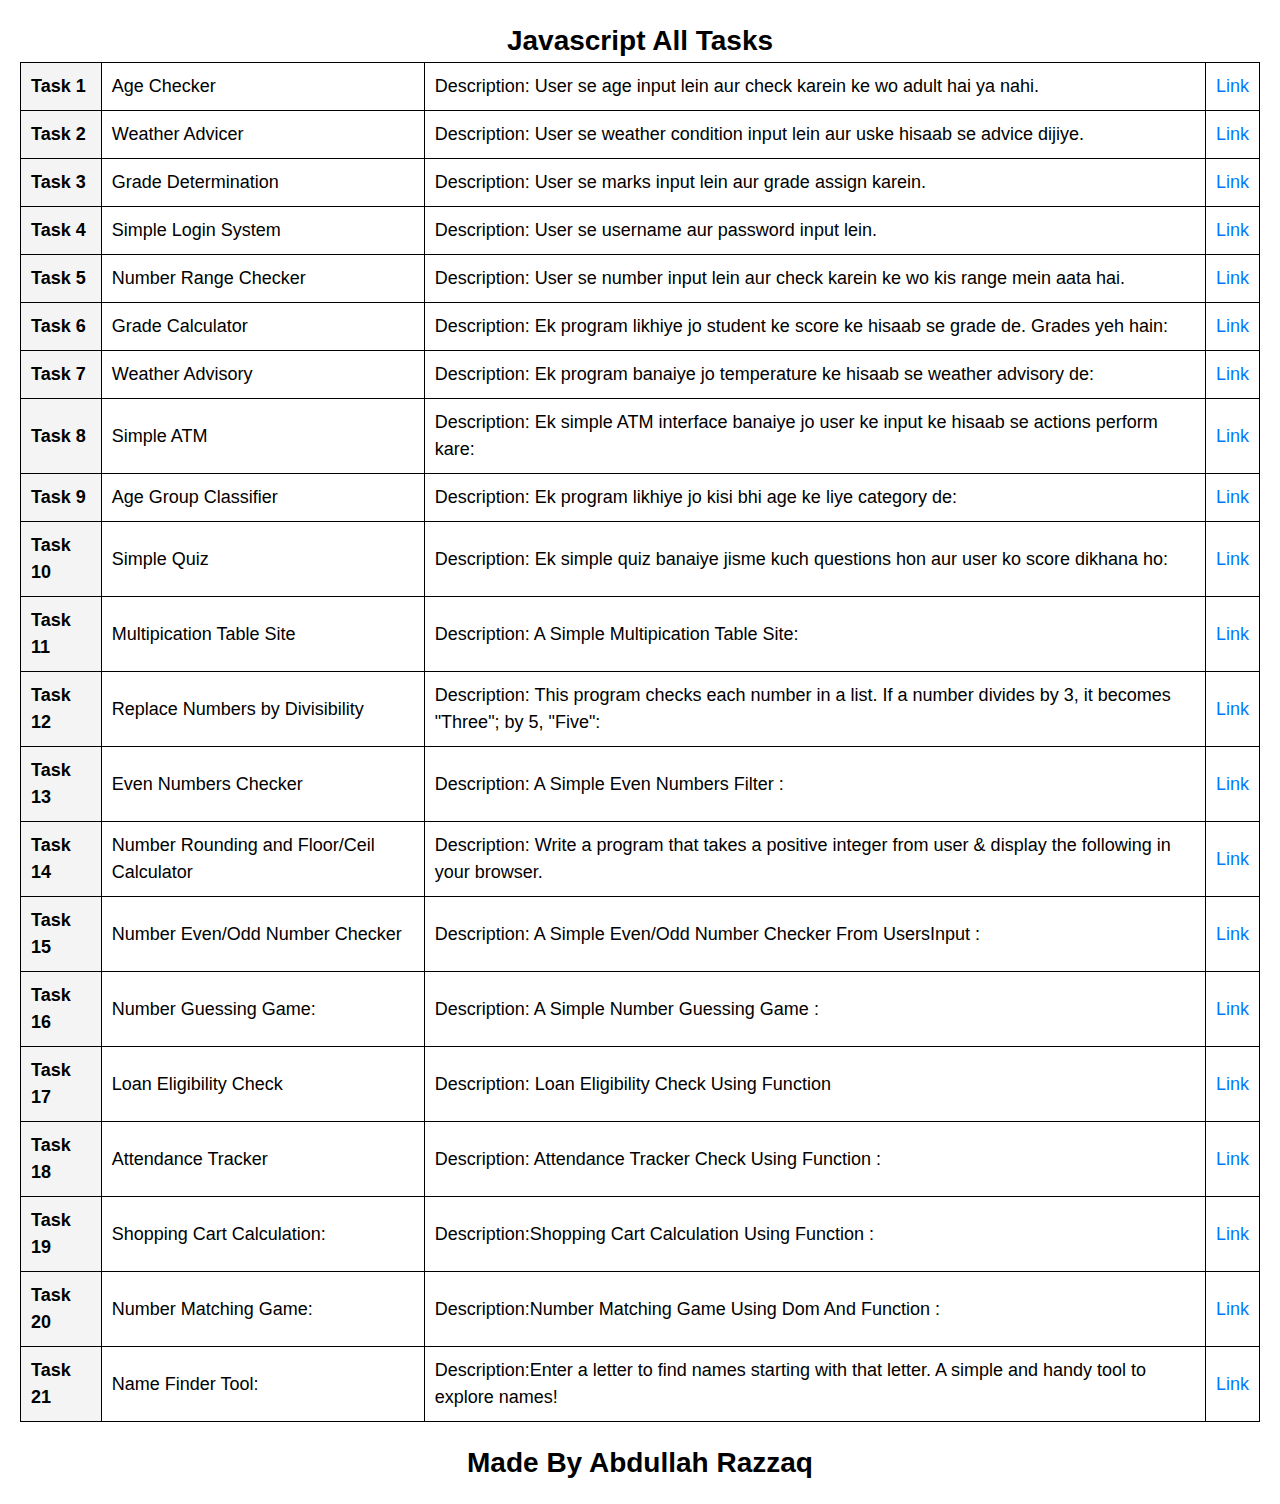
<file: index.html>
<!DOCTYPE html>
<html lang="en">

<head>
    <meta charset="UTF-8">
    <meta name="viewport" content="width=device-width, initial-scale=1.0">
    <title>Javascript All Tasks</title>
    <link rel="shortcut icon" href="imgs/icon.png" type="image/x-icon">
    <link rel="stylesheet" href="https://cdnjs.cloudflare.com/ajax/libs/font-awesome/6.6.0/css/all.min.css" integrity="sha512-Kc323vGBEqzTmouAECnVceyQqyqdsSiqLQISBL29aUW4U/M7pSPA/gEUZQqv1cwx4OnYxTxve5UMg5GT6L4JJg==" crossorigin="anonymous" referrerpolicy="no-referrer" />
    <style>
        * {
            font-size: large;
            font-family: 'Gill Sans', 'Gill Sans MT', Calibri, 'Trebuchet MS', sans-serif;
            line-height: 1.5;
            margin: 0;
            padding: 0;
            box-sizing: border-box;
        }
    
        body {
            padding: 20px;
        }
    
        h1 {
            font-size: 28px;
            text-align: center;
        }
    
        table {
            width: 100%;
            border-collapse: collapse;
            margin-bottom: 20px;
            overflow-x: auto;
            display: block;
        }
    
        th, td {
            border: 1px solid black;
            padding: 10px;
            text-align: left;
        }
    
        th {
            background-color: #f4f4f4;
        }
    
        a {
            text-decoration: none;
            color: #007BFF;
        }
    
        a:hover {
            text-decoration: underline;
        }
    
        @media (max-width: 768px) {
            th, td {
                font-size: 16px;
                padding: 8px;
            }
    
            h1 {
                font-size: 24px;
            }
    
            table {
                display: block;
                overflow-x: scroll;
            }
        }
    
        @media (max-width: 480px) {
            th, td {
                font-size: 11px;
                padding: 5px;
            }
    
            h1 {
                font-size: 17px;
            }
        }
    </style>
    
</head>

<body>
    <h1>Javascript All Tasks</h1>
    <table>
        <tr>
            <th>Task 1</th>
            <td>Age Checker</td>
            <td>Description: User se age input lein aur check karein ke wo adult hai ya nahi.</td>
            <td><a href="Task 1/Task 1.html">Link <i class="fa-solid fa-link"></i></a></td>
        </tr>
        <tr>
            <th>Task 2</th>
            <td> Weather Advicer</td>
            <td>Description: User se weather condition input lein aur uske hisaab se advice dijiye. </td>
            <td><a href="Task 2/Task 2.html">Link <i class="fa-solid fa-link"></i></a></td>
        </tr>
        <tr>
            <th>Task 3</th>
            <td>Grade Determination</td>
            <td>Description: User se marks input lein aur grade assign karein.</td>
            <td><a href="Task 3/Task 3.html">Link <i class="fa-solid fa-link"></i></a></td>
        </tr>
        <tr>
            <th>Task 4</th>
            <td>Simple Login System</td>
            <td>Description: User se username aur password input lein. </td>
            <td><a href="Task 4/Task 4.html">Link <i class="fa-solid fa-link"></i></a></td>
        </tr>
        <tr>
            <th>Task 5</th>
            <td>Number Range Checker</td>
            <td>Description: User se number input lein aur check karein ke wo kis range mein aata hai.</td>
            <td><a href="Task 5/Task 5.html">Link <i class="fa-solid fa-link"></i></a></td>
        </tr>
        <tr>
            <th>Task 6</th>
            <td>Grade Calculator</td>
            <td>Description: Ek program likhiye jo student ke score ke hisaab se grade de. Grades yeh hain:</td>
            <td><a href="Task 6/Task 6.html">Link <i class="fa-solid fa-link"></i></a></td>
        </tr>
        <tr>
            <th>Task 7</th>
            <td>Weather Advisory </td>
            <td>Description: Ek program banaiye jo temperature ke hisaab se weather advisory de: </td>
            <td><a href="Task 7/Task 7.html">Link <i class="fa-solid fa-link"></i></a></td>
        </tr>
        <tr>
            <th>Task 8</th>
            <td>Simple ATM </td>
            <td>Description: Ek simple ATM interface banaiye jo user ke input ke hisaab se actions perform kare:</td>
            <td><a href="Task 8/Task 8.html">Link <i class="fa-solid fa-link"></i></a></td>
        </tr>
        <tr>
            <th>Task 9</th>
            <td>Age Group Classifier </td>
            <td>Description: Ek program likhiye jo kisi bhi age ke liye category de:</td>
            <td><a href="Task 9/Task 9.html">Link <i class="fa-solid fa-link"></i></a></td>
        </tr>
        <tr>
            <th>Task 10</th>
            <td>Simple Quiz </td>
            <td>Description: Ek simple quiz banaiye jisme kuch questions hon aur user ko score dikhana ho: </td>
            <td><a href="Task 10/Task 10.html">Link <i class="fa-solid fa-link"></i></a></td>
        </tr>
        <tr>
            <th>Task 11</th>
            <td>Multipication Table Site </td>
            <td>Description: A Simple Multipication Table Site:</td>
            <td><a href="Task 11/Task 11.html">Link <i class="fa-solid fa-link"></i></a></td>
        </tr>
        <tr>
            <th>Task 12</th>
            <td>Replace Numbers by Divisibility </td>
            <td>Description: This program checks each number in a list. If a number divides by 3, it becomes "Three"; by 5, "Five":</td>
            <td><a href="Task 12/Task 12.html">Link <i class="fa-solid fa-link"></i></a></td>
        </tr>
        <tr>
            <th>Task 13</th>
            <td>Even Numbers Checker</td>
            <td>Description:  A Simple Even Numbers Filter :</td>
            <td><a href="Task 13/Task 13.html">Link <i class="fa-solid fa-link"></i></a></td>
        </tr>
        <tr>
            <th>Task 14</th>
            <td>Number Rounding and Floor/Ceil Calculator </td>
            <td>Description: Write a program that takes a positive integer from user & display the following in your browser.</td>
            <td><a href="Task 14/Task 14.html">Link <i class="fa-solid fa-link"></i></a></td>
        </tr>
        <tr>
            <th>Task 15</th>
            <td>Number Even/Odd Number Checker</td>
            <td>Description: A Simple Even/Odd Number Checker From UsersInput :</td>
            <td><a href="Task 15/Task 15.html">Link <i class="fa-solid fa-link"></i></a></td>
        </tr>
        <tr>
            <th>Task 16</th>
            <td>Number Guessing Game:</td>
            <td>Description: A Simple Number Guessing Game :</td>
            <td><a href="Task 16/Task 16.html">Link <i class="fa-solid fa-link"></i></a></td>
        </tr>
        <tr>
            <th>Task 17</th>
            <td>Loan Eligibility Check </td>
            <td>Description: Loan Eligibility Check Using Function</td>
            <td><a href="Task 17/Task 17.html">Link <i class="fa-solid fa-link"></i></a></td>
        </tr>
        <tr>
            <th>Task 18</th>
            <td>Attendance Tracker</td>
            <td>Description: Attendance Tracker Check Using Function :</td>
            <td><a href="Task 18/Task 18.html">Link <i class="fa-solid fa-link"></i></a></td>
        </tr>
        <tr>
            <th>Task 19</th>
            <td>Shopping Cart Calculation:</td>
            <td>Description:Shopping Cart Calculation Using Function :</td>
            <td><a href="Task 19/Task 19.html">Link <i class="fa-solid fa-link"></i></a></td>
        </tr>
        <tr>
            <th>Task 20</th>
            <td>Number Matching Game:</td>
            <td>Description:Number Matching Game Using Dom And Function :</td>
            <td><a href="Task 20/Task 20.html">Link <i class="fa-solid fa-link"></i></a></td>
        </tr>
        <tr>
            <th>Task 21</th>
            <td>Name Finder Tool:</td>
            <td>Description:Enter a letter to find names starting with that letter. A simple and handy tool to explore names!</td>
            <td><a href="Task 21/Task 21.html">Link <i class="fa-solid fa-link"></i></a></td>
        </tr>
    </table>

    <h1>Made By Abdullah Razzaq</h1>
</body>
</html>
</file>
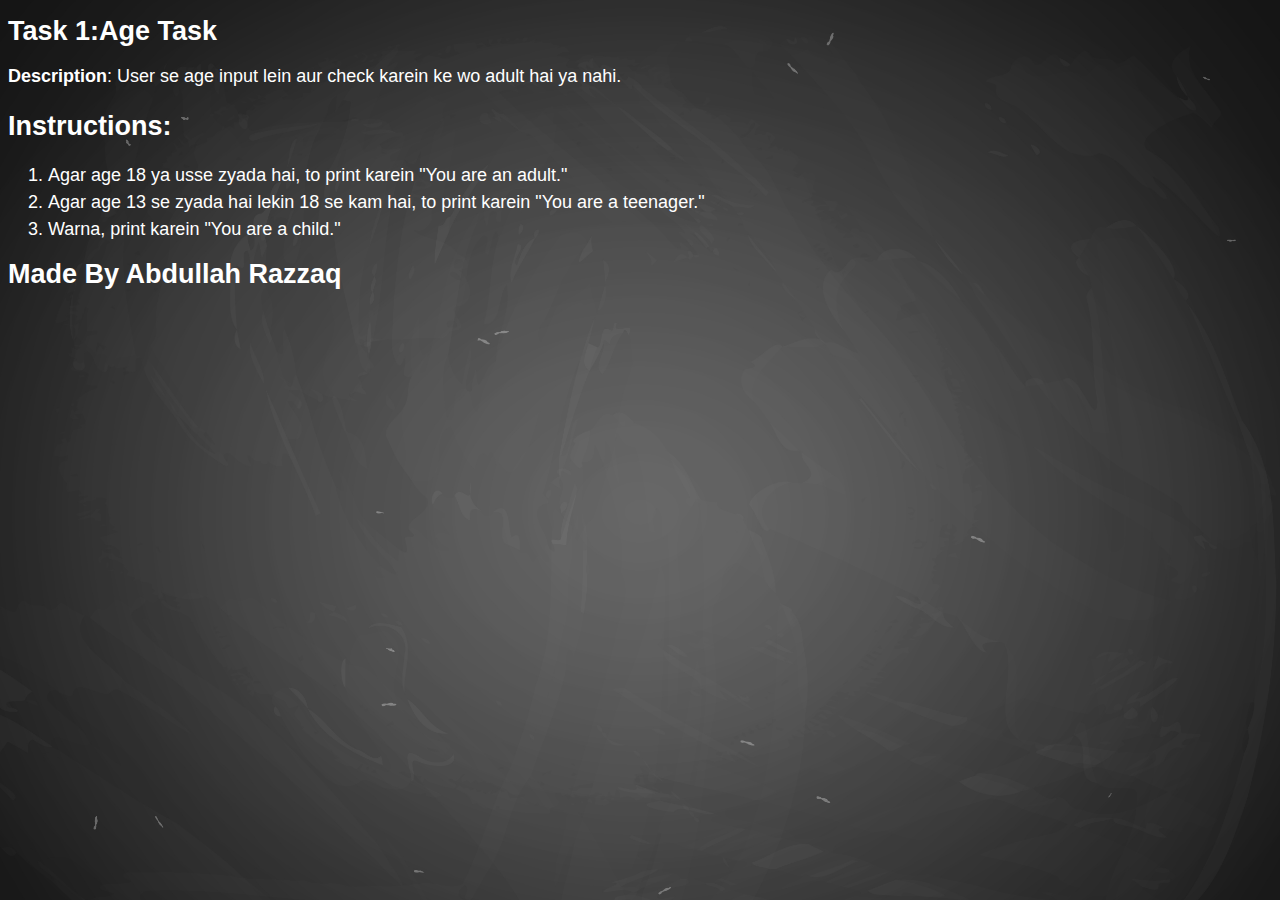
<file: Task 1/Task 1.html>
<!DOCTYPE html>
<html lang="en">

<head>
    <meta charset="UTF-8">
    <meta name="viewport" content="width=device-width, initial-scale=1.0">
    <title>Task 1</title>
    <link rel="shortcut icon" href="imgs/icon.png" type="image/x-icon">
    <style>
        * {
            font-size: large;
            font-family: 'Gill Sans', 'Gill Sans MT', Calibri, 'Trebuchet MS', sans-serif;
            line-height: 3vh;
        }

        h1,
        h2 {
            font-size: 3vh;
        }

        body {
            background-image: url(imgs/bg.jpg);
            background-size: cover;
            color: white;
        }
    </style>
</head>

<body>
    <h1>Task 1:Age Task</h1>
    <p><b>Description</b>: User se age input lein aur check karein ke wo adult hai ya nahi. </p>
    <h2>Instructions:</h2>
    <ol>
        <li>Agar age 18 ya usse zyada hai, to print karein "You are an adult." </li>
        <li>Agar age 13 se zyada hai lekin 18 se kam hai, to print karein "You are a teenager." </li>
        <li>Warna, print karein "You are a child." </li>
    </ol>
    <h1>Made By Abdullah Razzaq</h1>

    <script src="app.js"></script>
</body>

</html>
</file>
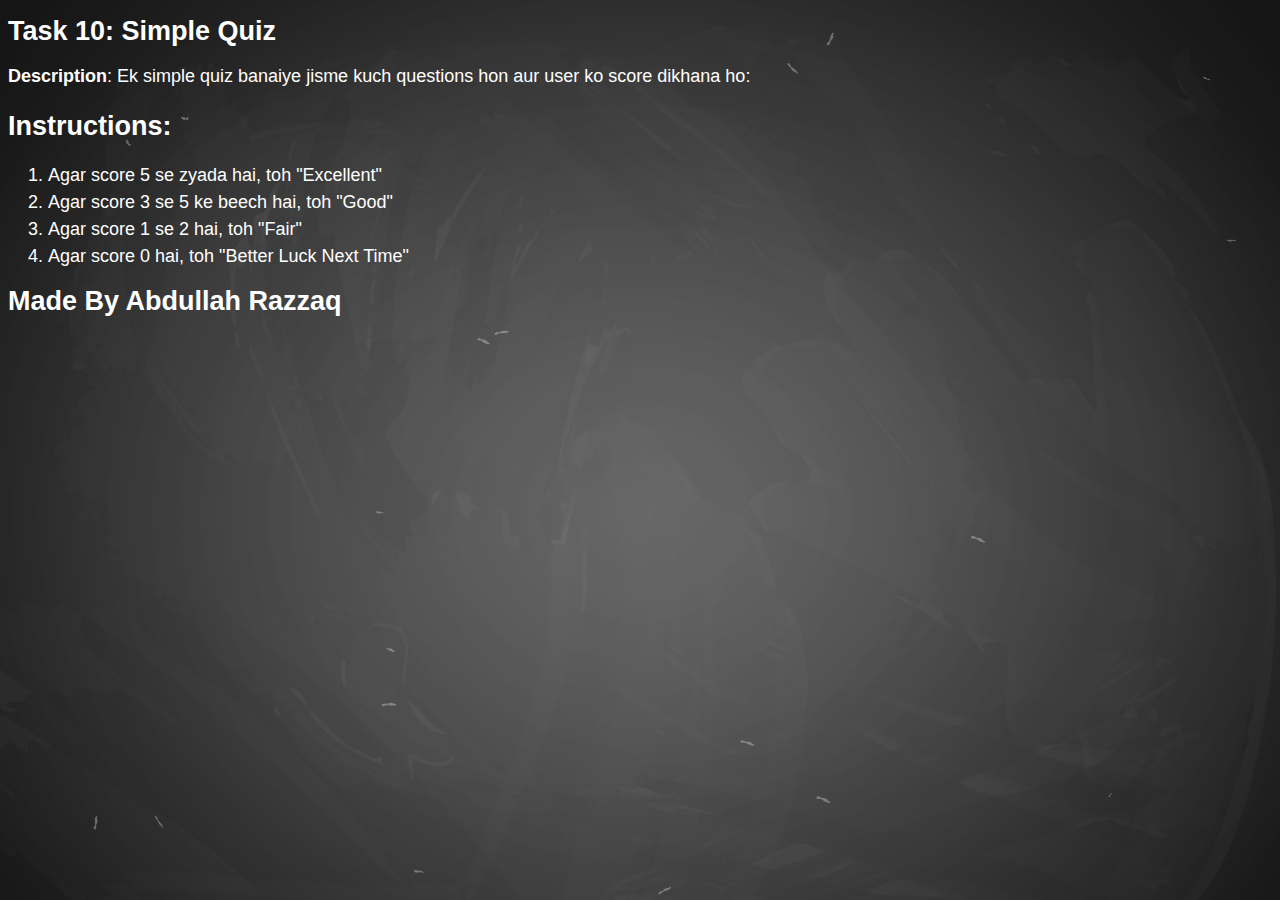
<file: Task 10/Task 10.html>
<!DOCTYPE html>
<html lang="en">
<head>
    <meta charset="UTF-8">
    <meta name="viewport" content="width=device-width, initial-scale=1.0">
    <title>Task 10</title>
    <link rel="shortcut icon" href="imgs/icon.png" type="image/x-icon">
    <style>
        *{
            font-size: large;
            font-family: 'Gill Sans', 'Gill Sans MT', Calibri, 'Trebuchet MS', sans-serif;
            line-height: 3vh;
        }
        h1,h2 {
            font-size: 3vh;
        }
        body {
            background-image: url(imgs/bg.jpg);
            background-size: cover;
            color: white;
        }
    </style>
</head>
<body>
    <h1>Task 10: Simple Quiz</h1>
    <p><b>Description</b>: Ek simple quiz banaiye jisme kuch questions hon aur user ko score dikhana ho: </p>
    <h2>Instructions:</h2>
    <ol>
        <li>Agar score 5 se zyada hai, toh "Excellent"</li>
        <li>Agar score 3 se 5 ke beech hai, toh "Good" </li>
        <li>Agar score 1 se 2 hai, toh "Fair" </li>
        <li>Agar score 0 hai, toh "Better Luck Next Time"</li>
    </ol>
    <h1>Made By Abdullah Razzaq</h1>

    

    <script src="app.js"></script>
</body>
</html>
</file>
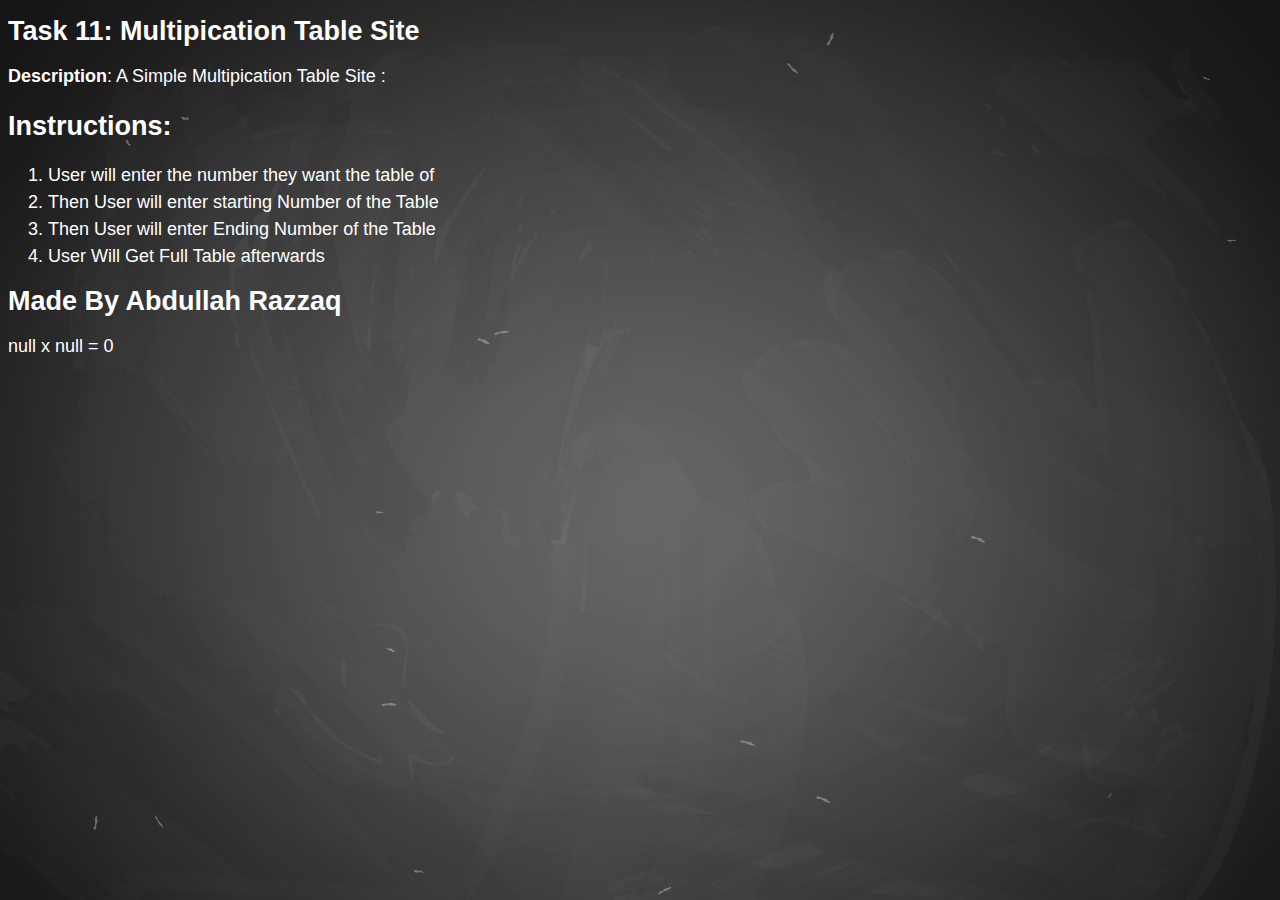
<file: Task 11/Task 11.html>
<!DOCTYPE html>
<html lang="en">
<head>
    <meta charset="UTF-8">
    <meta name="viewport" content="width=device-width, initial-scale=1.0">
    <title>Task 11</title>
    <link rel="shortcut icon" href="imgs/icon.png" type="image/x-icon">
    <style>
        *{
            font-size: large;
            font-family: 'Gill Sans', 'Gill Sans MT', Calibri, 'Trebuchet MS', sans-serif;
            line-height: 3vh;
        }
        h1,h2 {
            font-size: 3vh;
        }
        body {
            background-image: url(imgs/bg.jpg);
            background-size: cover;
            color: white;
        }
    </style>
</head>
<body>

    <h1>Task 11: Multipication Table Site</h1>
    <p><b>Description</b>: A Simple Multipication Table Site :</p>
    <h2>Instructions:</h2>
    <ol>
        <li>User will enter the number they want the table of</li>
        <li>Then User will enter starting Number of the Table</li>
        <li>Then User will enter Ending Number of the Table</li>
        <li>User Will Get Full Table afterwards</li>
    </ol>
    <h1>Made By Abdullah Razzaq</h1>
    

    <script src="app.js"></script>
</body>
</html>
</file>
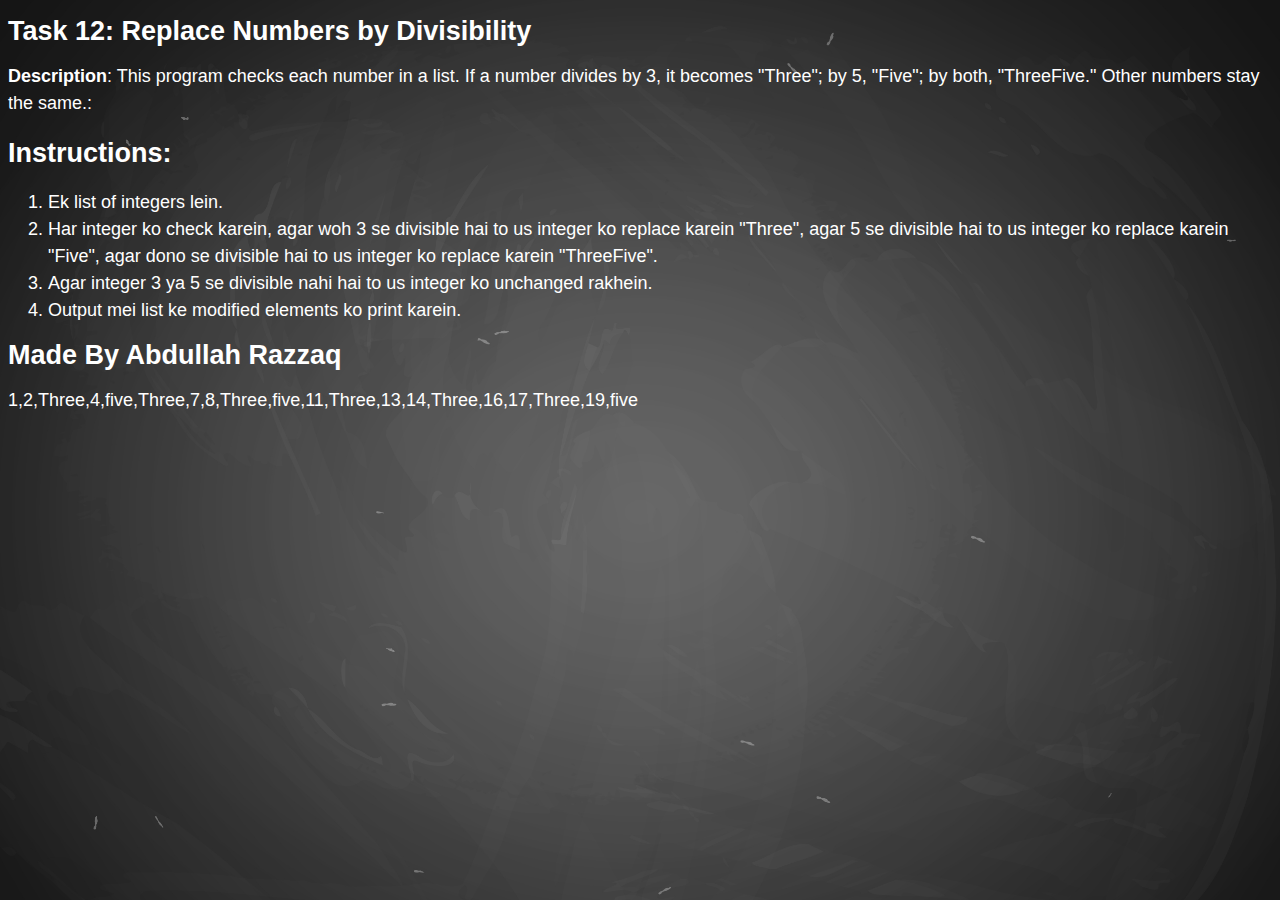
<file: Task 12/Task 12.html>
<!DOCTYPE html>
<html lang="en">
<head>
    <meta charset="UTF-8">
    <meta name="viewport" content="width=device-width, initial-scale=1.0">
    <title>Task 12</title>
    <link rel="shortcut icon" href="imgs/icon.png" type="image/x-icon">
    <style>
        *{
            font-size: large;
            font-family: 'Gill Sans', 'Gill Sans MT', Calibri, 'Trebuchet MS', sans-serif;
            line-height: 3vh;
        }
        h1,h2 {
            font-size: 3vh;
        }
        body {
            background-image: url(imgs/bg.jpg);
            background-size: cover;
            color: white;
        }
    </style>
</head>
<body>

    <h1>Task 12: Replace Numbers by Divisibility</h1>
    <p><b>Description</b>: This program checks each number in a list. If a number divides by 3, it becomes "Three"; by 5, "Five"; by both, "ThreeFive." Other numbers stay the same.:</p>
    <h2>Instructions:</h2>
    <ol>
        <li>Ek list of integers lein.</li>
        <li>Har integer ko check karein, agar woh 3 se divisible hai to us integer ko replace karein "Three", agar 5 se divisible hai to us integer ko replace karein "Five", agar dono se divisible hai to us integer ko replace karein "ThreeFive".</li>
        <li>Agar integer 3 ya 5 se divisible nahi hai to us integer ko unchanged rakhein.</li>
        <li>Output mei list ke modified elements ko print karein.</li>
    </ol>
    <h1>Made By Abdullah Razzaq</h1>
    

    <script src="app.js"></script>
</body>
</html>
</file>
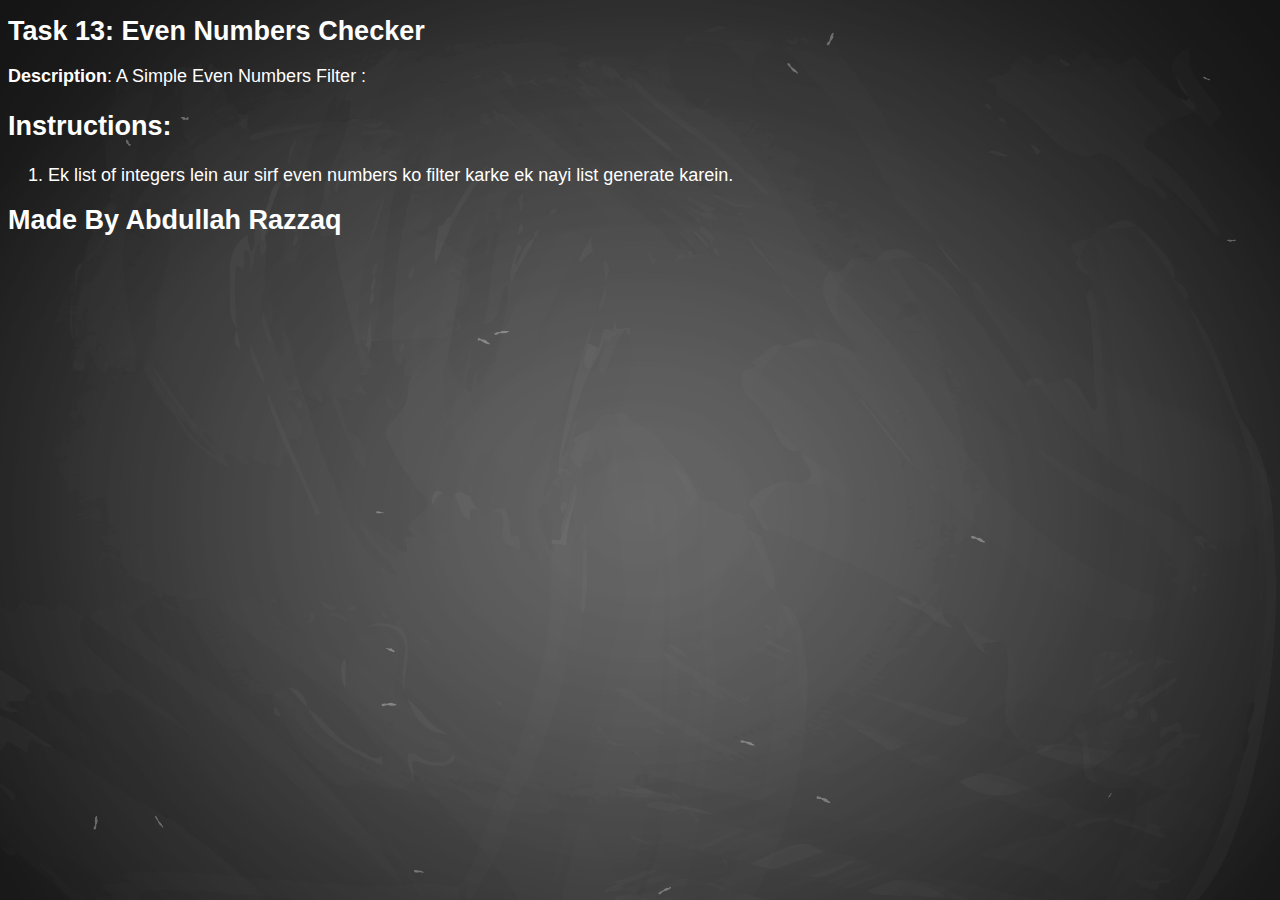
<file: Task 13/Task 13.html>
<!DOCTYPE html>
<html lang="en">
<head>
    <meta charset="UTF-8">
    <meta name="viewport" content="width=device-width, initial-scale=1.0">
    <title>Task 13</title>
    <link rel="shortcut icon" href="imgs/icon.png" type="image/x-icon">
    <style>
        *{
            font-size: large;
            font-family: 'Gill Sans', 'Gill Sans MT', Calibri, 'Trebuchet MS', sans-serif;
            line-height: 3vh;
        }
        h1,h2 {
            font-size: 3vh;
        }
        body {
            background-image: url(imgs/bg.jpg);
            background-size: cover;
            color: white;
        }
    </style>
</head>
<body>

    <h1>Task 13: Even Numbers Checker </h1>
    <p><b>Description</b>: A Simple Even Numbers Filter  :</p>
    <h2>Instructions:</h2>
    <ol>
        <li>Ek list of integers lein aur sirf even numbers ko filter karke ek nayi list generate karein.</li>
    </ol>
    <h1>Made By Abdullah Razzaq</h1>
    

    <script src="app.js"></script>
</body>
</html>
</file>
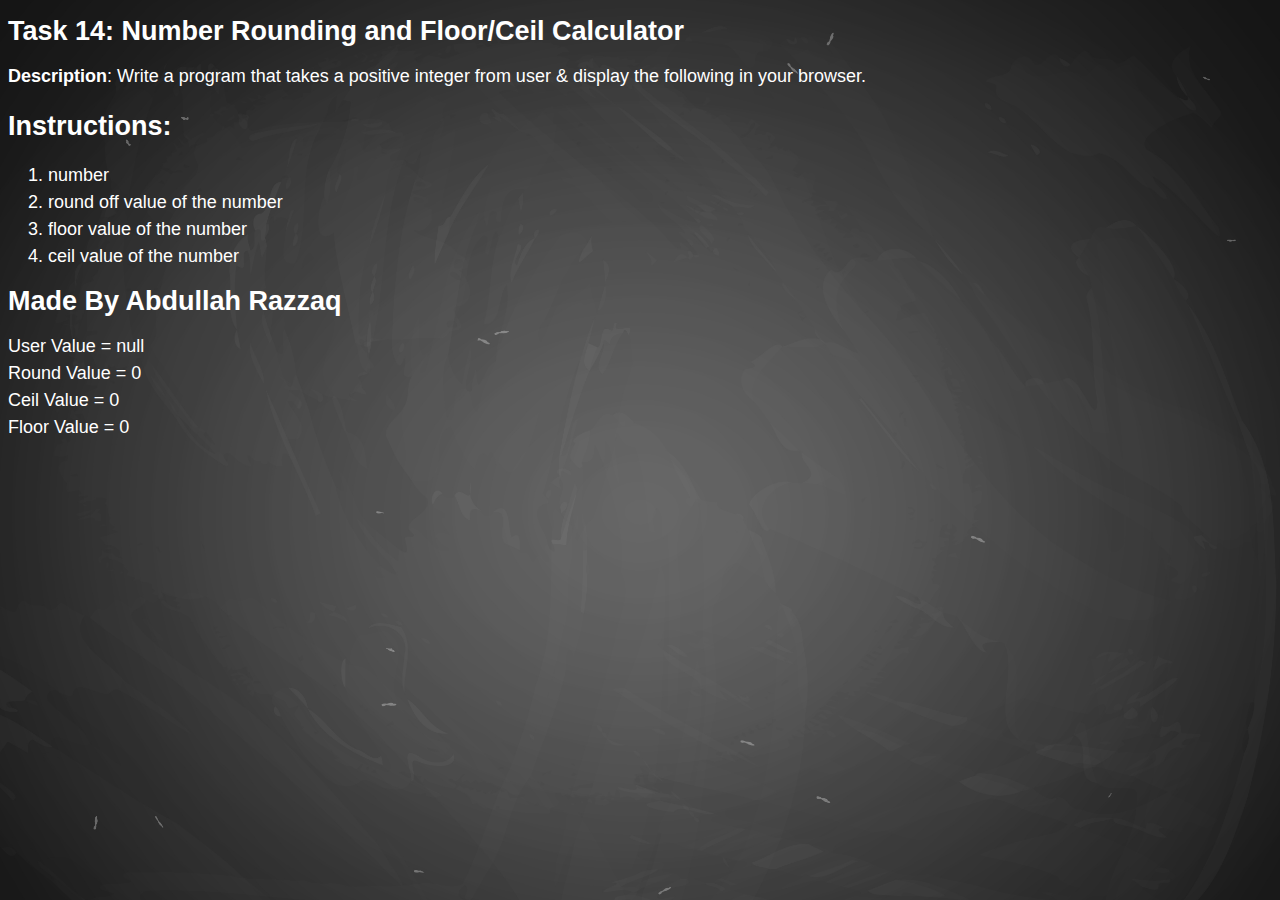
<file: Task 14/Task 14.html>
<!DOCTYPE html>
<html lang="en">
<head>
    <meta charset="UTF-8">
    <meta name="viewport" content="width=device-width, initial-scale=1.0">
    <title>Task 14</title>
    <link rel="shortcut icon" href="imgs/icon.png" type="image/x-icon">
    <style>
        *{
            font-size: large;
            font-family: 'Gill Sans', 'Gill Sans MT', Calibri, 'Trebuchet MS', sans-serif;
            line-height: 3vh;
        }
        h1,h2 {
            font-size: 3vh;
        }
        body {
            background-image: url(imgs/bg.jpg);
            background-size: cover;
            color: white;
        }
    </style>
</head>
<body>

    <h1>Task 14: Number Rounding and Floor/Ceil Calculator</h1>
    <p><b>Description</b>: Write a program that takes a positive integer from user & display the following in your browser.</p>
    <h2>Instructions:</h2>
    <ol>
        <li>number</li>
        <li>round off value of the number</li>
        <li>floor value of the number</li>
        <li>ceil value of the number</li>
    </ol>
    <h1>Made By Abdullah Razzaq</h1>
    

    <script src="app.js"></script>
</body>
</html>
</file>
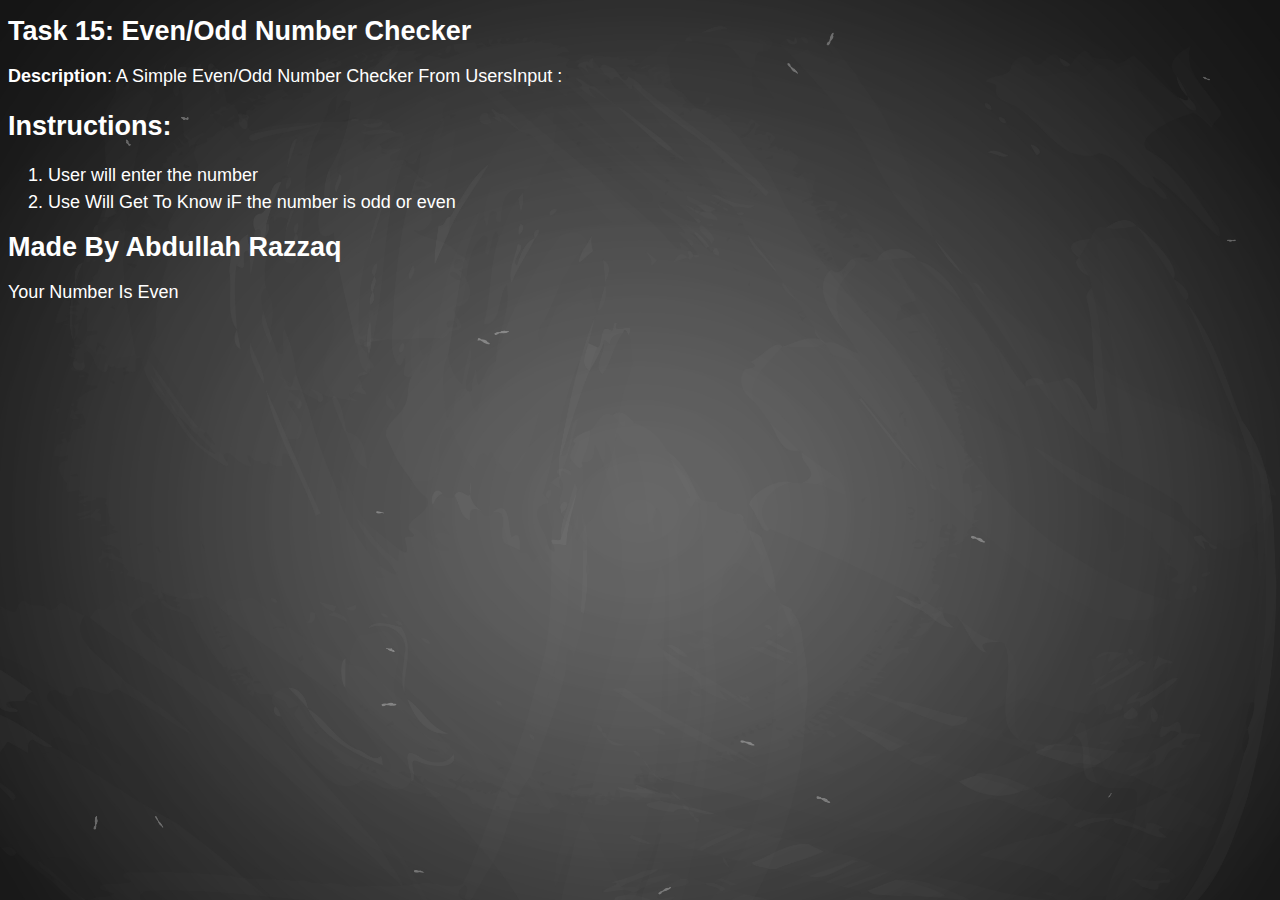
<file: Task 15/Task 15.html>
<!DOCTYPE html>
<html lang="en">
<head>
    <meta charset="UTF-8">
    <meta name="viewport" content="width=device-width, initial-scale=1.0">
    <title>Task 15</title>
    <link rel="shortcut icon" href="imgs/icon.png" type="image/x-icon">
    <style>
        *{
            font-size: large;
            font-family: 'Gill Sans', 'Gill Sans MT', Calibri, 'Trebuchet MS', sans-serif;
            line-height: 3vh;
        }
        h1,h2 {
            font-size: 3vh;
        }
        body {
            background-image: url(imgs/bg.jpg);
            background-size: cover;
            color: white;
        }
    </style>
</head>
<body>

    <h1>Task 15: Even/Odd Number Checker</h1>
    <p><b>Description</b>: A Simple Even/Odd Number Checker From UsersInput :</p>
    <h2>Instructions:</h2>
    <ol>
        <li>User will enter the number </li>
        <li>Use Will Get To Know iF the number is odd or even  </li>
    </ol>
    <h1>Made By Abdullah Razzaq</h1>
    

    <script src="app.js"></script>
</body>
</html>
</file>
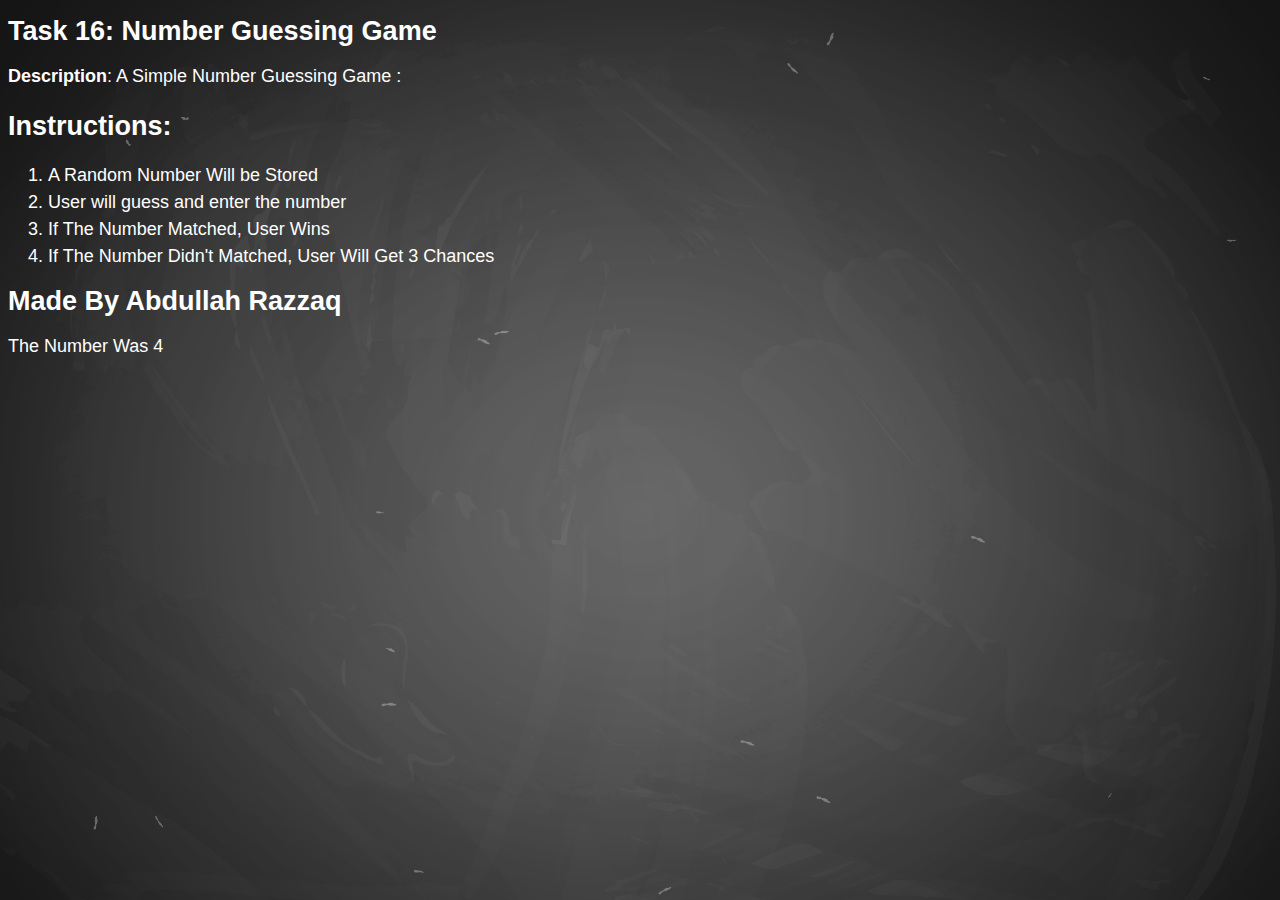
<file: Task 16/Task 16.html>
<!DOCTYPE html>
<html lang="en">
<head>
    <meta charset="UTF-8">
    <meta name="viewport" content="width=device-width, initial-scale=1.0">
    <title>Task 16</title>
    <link rel="shortcut icon" href="imgs/icon.png" type="image/x-icon">
    <style>
        *{
            font-size: large;
            font-family: 'Gill Sans', 'Gill Sans MT', Calibri, 'Trebuchet MS', sans-serif;
            line-height: 3vh;
        }
        h1,h2 {
            font-size: 3vh;
        }
        body {
            background-image: url(imgs/bg.jpg);
            background-size: cover;
            color: white;
        }
    </style>
</head>
<body>

    <h1>Task 16: Number Guessing Game</h1>
    <p><b>Description</b>: A Simple Number Guessing Game :</p>
    <h2>Instructions:</h2>
    <ol>
        <li>A Random Number Will be Stored</li>
        <li>User will guess and enter the number </li>
        <li>If The Number Matched, User Wins</li>
        <li>If The Number Didn't Matched, User Will Get 3 Chances</li>
    </ol>
    <h1>Made By Abdullah Razzaq</h1>
    

    <script src="app.js"></script>
</body>
</html>
</file>
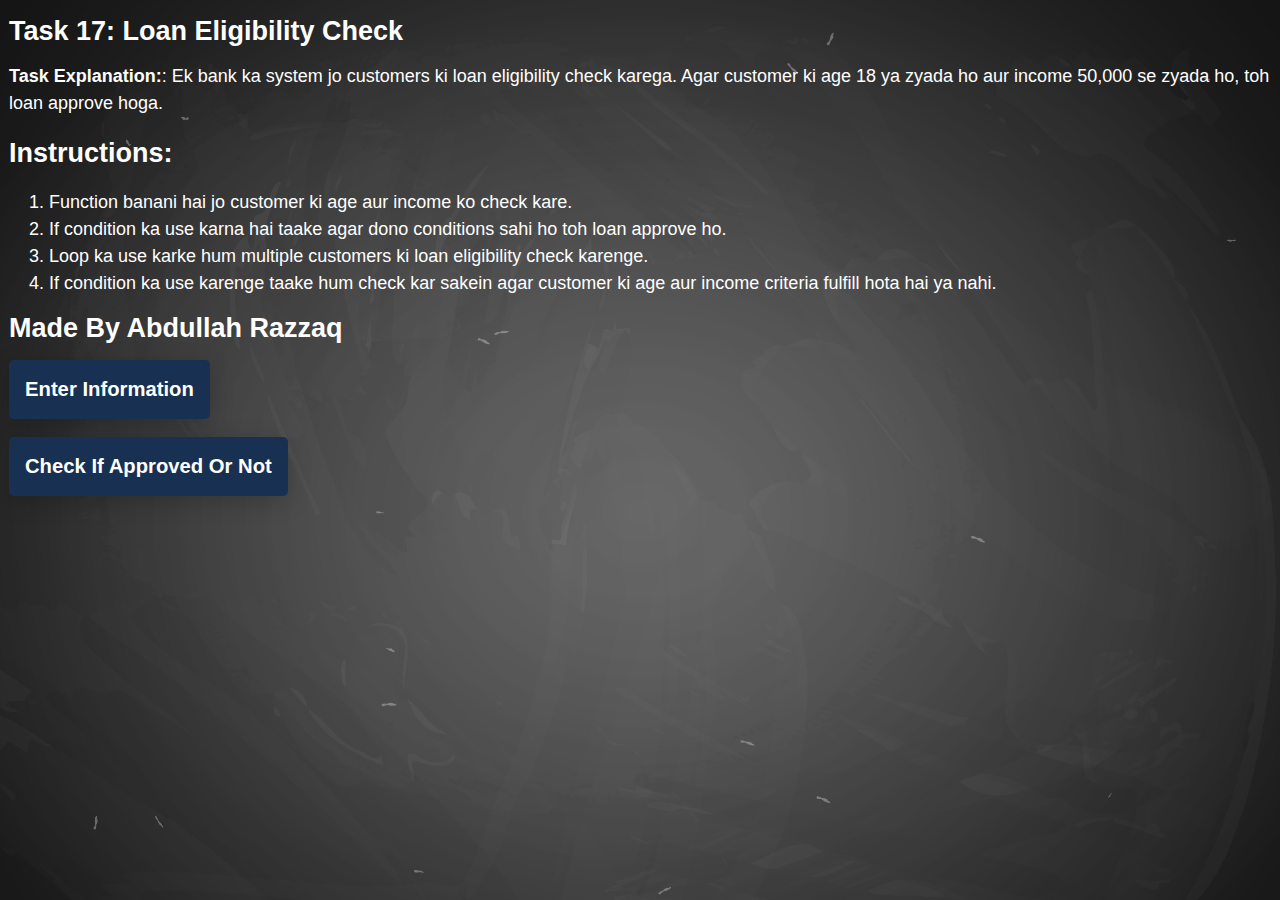
<file: Task 17/Task 17.html>
<!DOCTYPE html>
<html lang="en">

<head>
    <meta charset="UTF-8">
    <meta name="viewport" content="width=device-width, initial-scale=1.0">
    <title>Task 17</title>
    <link rel="shortcut icon" href="imgs/icon.png" type="image/x-icon">
    <style>
        * {
            font-size: large;
            font-family: 'Gill Sans', 'Gill Sans MT', Calibri, 'Trebuchet MS', sans-serif;
            line-height: 3vh;
        }

        h1,
        h2 {
            font-size: 3vh;
        }

        body {
            background-image: url(imgs/bg.jpg);
            background-size: cover;
            color: white;
            margin-left: 1vh;
        }

        /* From Uiverse.io by abrahamcalsin */
        button {
            position: relative;
            display: flex;
            justify-content: center;
            align-items: center;
            border-radius: 5px;
            background: #183153;
            font-family: "Montserrat", sans-serif;
            box-shadow: 0px 6px 24px 0px rgba(0, 0, 0, 0.2);
            overflow: hidden;
            cursor: pointer;
            border: none; 
            margin-top: 2vh;
        }

        button:after {
            content: " ";
            width: 0%;
            height: 100%;
            background: #ffd401;
            position: absolute;
            transition: all 0.4s ease-in-out;
            right: 0;
        }

        button:hover::after {
            right: auto;
            left: 0;
            width: 100%;
        }

        button span {
            text-align: center;
            text-decoration: none;
            width: 100%;
            padding: 15px 10px;
            color: #fff;
            font-size: 1.125em;
            font-weight: 700;
            z-index: 20;
            transition: all 0.3s ease-in-out;
        }

        button:hover span {
            color: #183153;
            animation: scaleUp 0.3s ease-in-out;
        }

        @keyframes scaleUp {
            0% {
                transform: scale(1);
            }

            50% {
                transform: scale(0.95);
            }

            100% {
                transform: scale(1);
            }
        }
    </style>
</head>

<body>

    <h1>Task 17: Loan Eligibility Check</h1>
    <p><b>Task Explanation:</b>: Ek bank ka system jo customers ki loan eligibility check karega. Agar customer ki age
        18 ya zyada ho aur income 50,000 se zyada ho, toh loan approve hoga.</p>
    <h2>Instructions:</h2>
    <ol>
        <li>Function banani hai jo customer ki age aur income ko check kare.</li>
        <li>If condition ka use karna hai taake agar dono conditions sahi ho toh loan approve ho.</li>
        <li>Loop ka use karke hum multiple customers ki loan eligibility check karenge.</li>
        <li>If condition ka use karenge taake hum check kar sakein agar customer ki age aur income criteria fulfill hota
            hai ya nahi.</li>
    </ol>
    <h1>Made By Abdullah Razzaq</h1>
    <button class="button" onclick="input()"><span>Enter Information</span></button>
    <button class="button" onclick="approve()"><span>Check If Approved Or Not</span></button>
    <script src="app.js"></script>
</body>

</html>
</file>
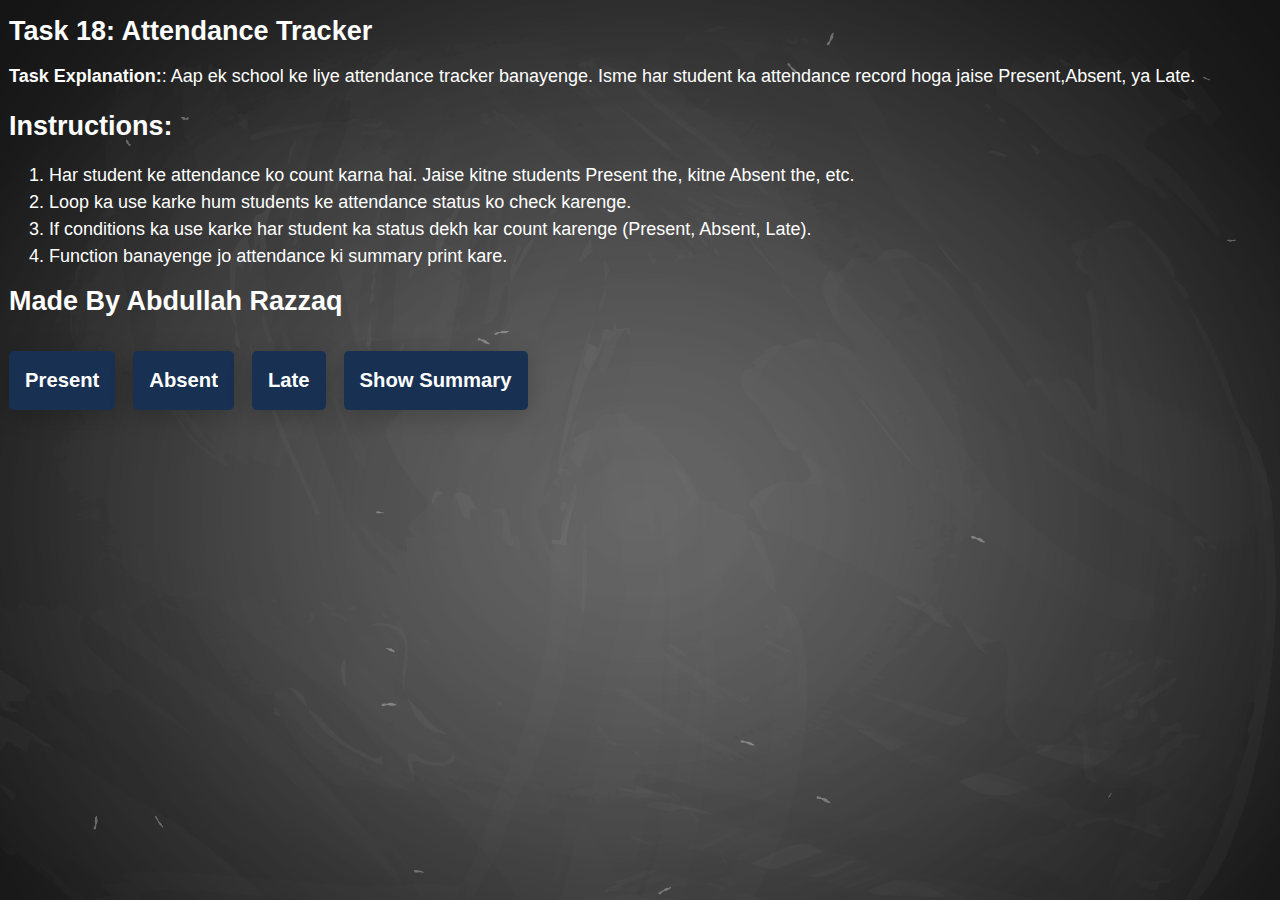
<file: Task 18/Task 18.html>
<!DOCTYPE html>
<html lang="en">

<head>
    <meta charset="UTF-8">
    <meta name="viewport" content="width=device-width, initial-scale=1.0">
    <title>Task 18</title>
    <link rel="shortcut icon" href="imgs/icon.png" type="image/x-icon">
    <style>
        * {
            font-size: large;
            font-family: 'Gill Sans', 'Gill Sans MT', Calibri, 'Trebuchet MS', sans-serif;
            line-height: 3vh;
        }

        h1,
        h2 {
            font-size: 3vh;
        }

        body {
            background-image: url(imgs/bg.jpg);
            background-size: cover;
            color: white;
            margin-left: 1vh;
        }

        button {
            position: relative;
            display: flex;
            justify-content: center;
            align-items: center;
            border-radius: 5px;
            background: #183153;
            font-family: "Montserrat", sans-serif;
            box-shadow: 0px 6px 24px 0px rgba(0, 0, 0, 0.2);
            overflow: hidden;
            cursor: pointer;
            border: none; 
            margin-top: 2vh;
        }

        button:after {
            content: " ";
            width: 0%;
            height: 100%;
            background: #ffd401;
            position: absolute;
            transition: all 0.4s ease-in-out;
            right: 0;
        }

        button:hover::after {
            right: auto;
            left: 0;
            width: 100%;
        }

        button span {
            text-align: center;
            text-decoration: none;
            width: 100%;
            padding: 15px 10px;
            color: #fff;
            font-size: 1.125em;
            font-weight: 700;
            z-index: 20;
            transition: all 0.3s ease-in-out;
        }

        button:hover span {
            color: #183153;
            animation: scaleUp 0.3s ease-in-out;
        }

        @keyframes scaleUp {
            0% {
                transform: scale(1);
            }

            50% {
                transform: scale(0.95);
            }

            100% {
                transform: scale(1);
            }
        }
        .buttons {
            display: flex;
            gap: 2vh;
        }
    </style>
</head>

<body>

    <h1>Task 18: Attendance Tracker</h1>
    <p><b>Task Explanation:</b>:  Aap ek school ke liye attendance tracker banayenge. Isme har student ka attendance
        record hoga jaise Present,Absent, ya Late.</p>
    <h2>Instructions:</h2>
    <ol>
        <li>Har student ke attendance ko count karna hai. Jaise kitne students Present the, kitne
            Absent the, etc.</li>
        <li>Loop ka use karke hum students ke attendance status ko check karenge.</li>
        <li>If conditions ka use karke har student ka status dekh kar count karenge (Present, Absent, Late).</li>
        <li>Function banayenge jo attendance ki summary print kare.</li>
    </ol>
    <h1>Made By Abdullah Razzaq</h1>
    <div class="buttons">
    <button class="button" onclick="count1()"><span>Present</span></button>
    <button class="button" onclick="count2()"><span>Absent</span></button>
    <button class="button" onclick="count3()"><span>Late</span></button>
    <button class="button" onclick="result()"><span>Show Summary</span></button>
</div>
    <script src="app.js"></script>
</body>
</html>
</file>
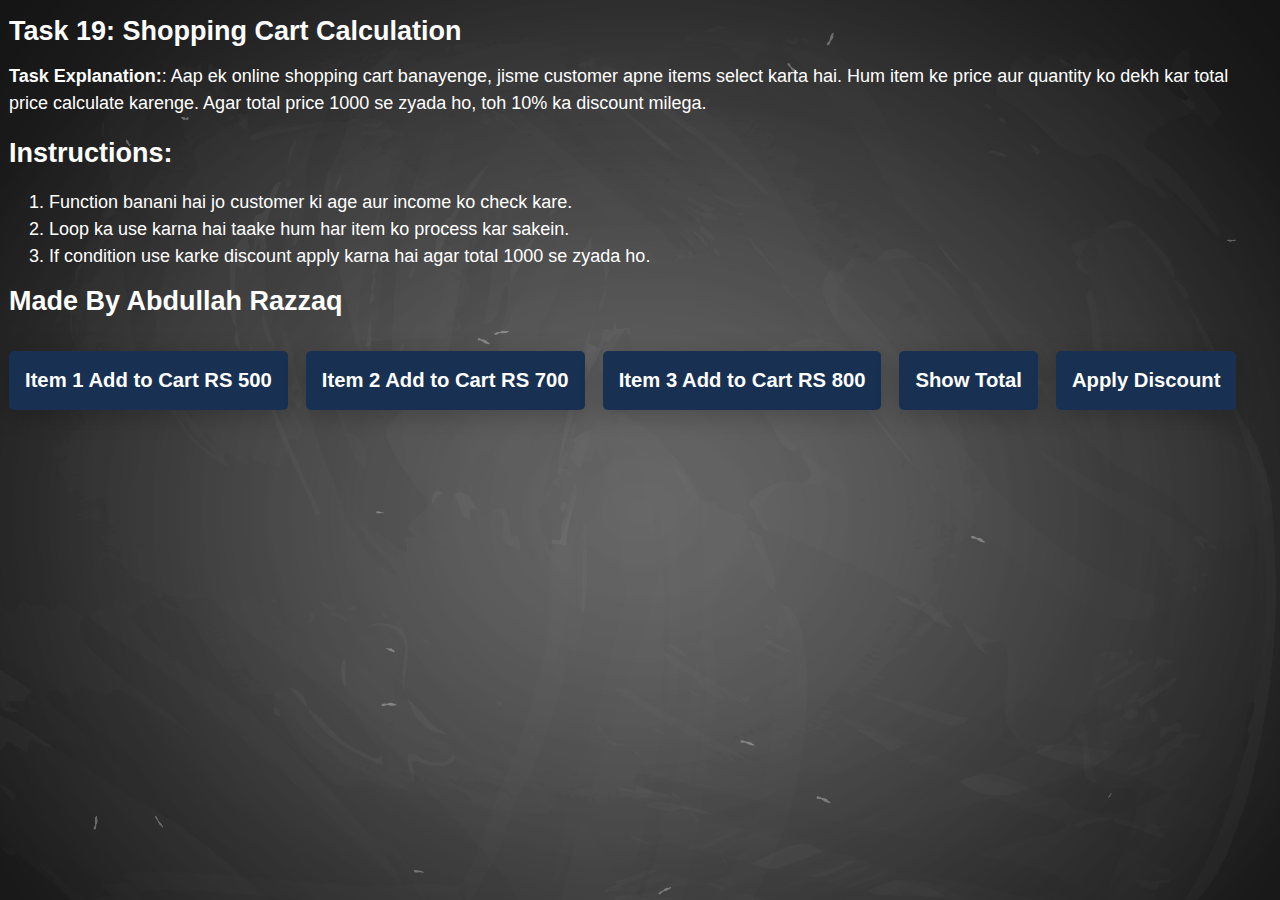
<file: Task 19/Task 19.html>
<!DOCTYPE html>
<html lang="en">

<head>
    <meta charset="UTF-8">
    <meta name="viewport" content="width=device-width, initial-scale=1.0">
    <title>Task 19</title>
    <link rel="shortcut icon" href="imgs/icon.png" type="image/x-icon">
    <style>
        * {
            font-size: large;
            font-family: 'Gill Sans', 'Gill Sans MT', Calibri, 'Trebuchet MS', sans-serif;
            line-height: 3vh;
        }

        h1,
        h2 {
            font-size: 3vh;
        }

        body {
            background-image: url(imgs/bg.jpg);
            background-size: cover;
            color: white;
            margin-left: 1vh;
        }

        button {
            position: relative;
            display: flex;
            justify-content: center;
            align-items: center;
            border-radius: 5px;
            background: #183153;
            font-family: "Montserrat", sans-serif;
            box-shadow: 0px 6px 24px 0px rgba(0, 0, 0, 0.2);
            overflow: hidden;
            cursor: pointer;
            border: none; 
            margin-top: 2vh;
        }

        button:after {
            content: " ";
            width: 0%;
            height: 100%;
            background: #ffd401;
            position: absolute;
            transition: all 0.4s ease-in-out;
            right: 0;
        }

        button:hover::after {
            right: auto;
            left: 0;
            width: 100%;
        }

        button span {
            text-align: center;
            text-decoration: none;
            width: 100%;
            padding: 15px 10px;
            color: #fff;
            font-size: 1.125em;
            font-weight: 700;
            z-index: 20;
            transition: all 0.3s ease-in-out;
        }

        button:hover span {
            color: #183153;
            animation: scaleUp 0.3s ease-in-out;
        }

        @keyframes scaleUp {
            0% {
                transform: scale(1);
            }

            50% {
                transform: scale(0.95);
            }

            100% {
                transform: scale(1);
            }
        }
        .buttons {
            display: flex;
            gap: 2vh;
        }
    </style>
</head>

<body>

    <h1>Task 19: Shopping Cart Calculation</h1>
    <p><b>Task Explanation:</b>: Aap ek online shopping cart banayenge, jisme customer apne items select karta hai.
        Hum item ke price aur quantity ko dekh kar total price calculate karenge. Agar total price 1000
        se zyada ho, toh 10% ka discount milega.</p>
    <h2>Instructions:</h2>
    <ol>
        <li>Function banani hai jo customer ki age aur income ko check kare.</li>
        <li>Loop ka use karna hai taake hum har item ko process kar sakein.</li>
        <li>If condition use karke discount apply karna hai agar total 1000 se zyada ho.</li>
    </ol>
    <h1>Made By Abdullah Razzaq</h1>
    <div class="buttons">
    <button class="button" onclick="count1()"><span>Item 1 Add to Cart RS 500</span></button>
    <button class="button" onclick="count2()"><span>Item 2 Add to Cart RS 700</span></button>
    <button class="button" onclick="count3()"><span>Item 3 Add to Cart RS 800</span></button>
    <button class="button" onclick="result()"><span>Show Total</span></button>
    <button class="button" onclick="discount()"><span>Apply Discount</span></button>

</div>
    <script src="app.js"></script>
</body>
</html>
</file>
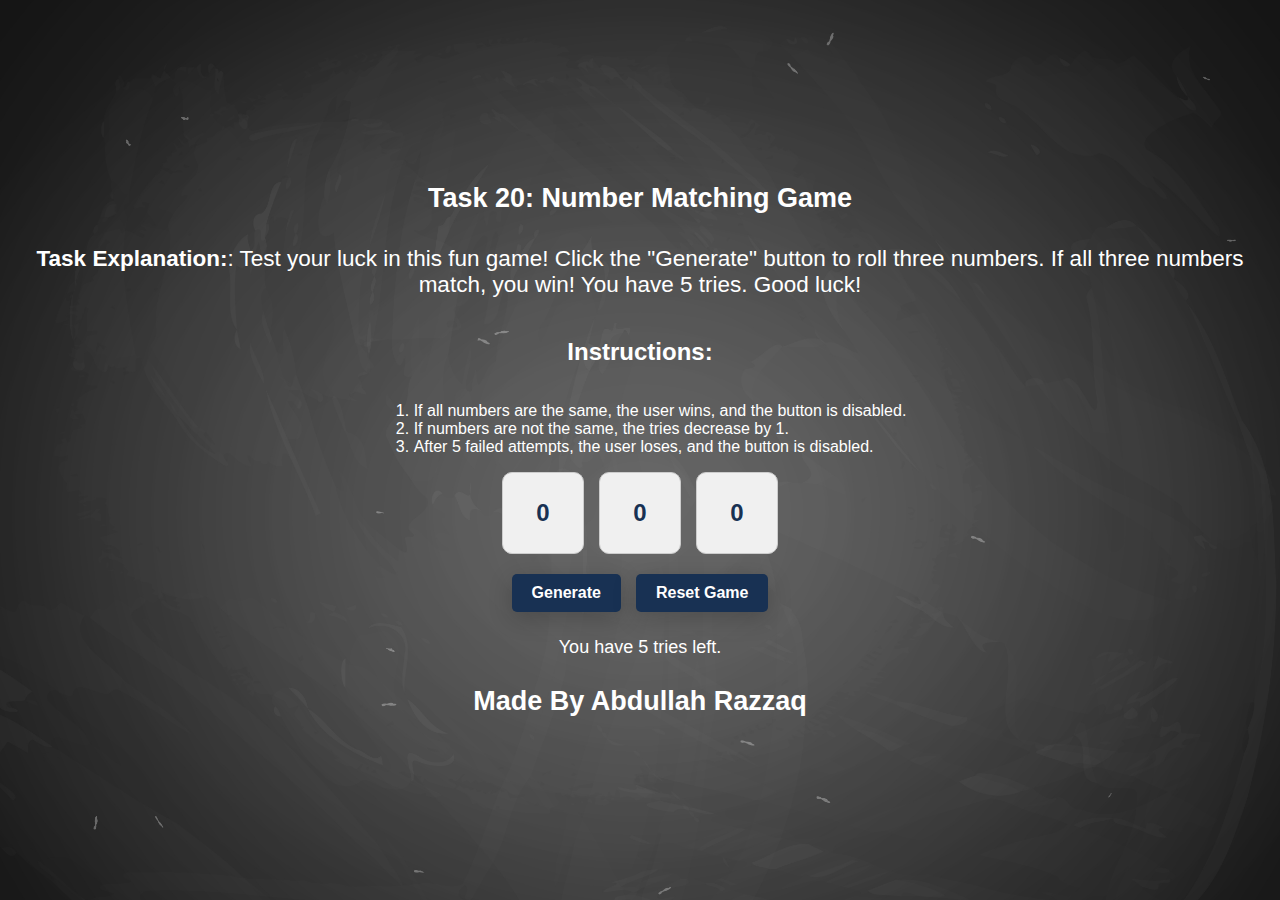
<file: Task 20/Task 20.html>
<!DOCTYPE html>
<html lang="en">

<head>
    <meta charset="UTF-8">
    <meta name="viewport" content="width=device-width, initial-scale=1.0">
    <title>Task 20</title>
    <link rel="shortcut icon" href="imgs/icon.png" type="image/x-icon">
    <link rel="stylesheet" href="style.css">
    <style>
    </style>
</head>

<body>

    <h1>Task 20: Number Matching Game</h1>
    <p class="description"><b>Task Explanation:</b>: Test your luck in this fun game! Click the "Generate" button to roll three numbers. 
        If all three numbers match, you win! You have 5 tries. Good luck!</p>
    <h2>Instructions:</h2>
    <ol>
        <li>If all numbers are the same, the user wins, and the button is disabled.</li>
        <li>If numbers are not the same, the tries decrease by 1.</li>
        <li>After 5 failed attempts, the user loses, and the button is disabled.</li>
    </ol>
    <div class="boxes">
        <div id="box1" class="box">0</div>
        <div id="box2" class="box">0</div>
        <div id="box3" class="box">0</div>
    </div>
    <div class="buttons">
    <button id="generateBtn" class="button" onclick="game()"><span>Generate</span></button>
    <button id="resetbtn" class="button" onclick="reset()"><span>Reset Game</span></button>
</div>
<p id="result">You have 5 tries left.</p>
<h1>Made By Abdullah Razzaq</h1>


    <script src="app.js"></script>
</body>
</html>
</file>
<file: Task 20/style.css>
/* * {
    font-size: large;
    font-family: 'Gill Sans', 'Gill Sans MT', Calibri, 'Trebuchet MS', sans-serif;
    line-height: 3vh;
}

h1,
h2 {
    font-size: 3vh;
}

body {
    background-image: url(imgs/bg.jpg);
    background-size: cover;
    color: white;
    margin-left: 1vh;
}

.button {
    position: relative;
    display: flex;
    justify-content: center;
    align-items: center;
    border-radius: 5px;
    background: #183153;
    font-family: "Montserrat", sans-serif;
    box-shadow: 0px 6px 24px 0px rgba(0, 0, 0, 0.2);
    overflow: hidden;
    cursor: pointer;
    border: none; 
    margin-top: 2vh;
}

.button:after {
    content: " ";
    width: 0%;
    height: 100%;
    background: #ffd401;
    position: absolute;
    transition: all 0.4s ease-in-out;
    right: 0;
}

.button:hover::after {
    right: auto;
    left: 0;
    width: 100%;
}

.button span {
    text-align: center;
    text-decoration: none;
    width: 100%;
    padding: 15px 10px;
    color: #fff;
    font-size: 1.125em;
    font-weight: 700;
    z-index: 20;
    transition: all 0.3s ease-in-out;
}

.button:hover span {
    color: #183153;
    animation: scaleUp 0.3s ease-in-out;
}

@keyframes scaleUp {
    0% {
        transform: scale(1);
    }

    50% {
        transform: scale(0.95);
    }

    100% {
        transform: scale(1);
    }
}
.buttons {
    display: flex;
    gap: 2vh;
}
.box {
    height: 100px;
    width: 100px;
    background-color: #f0f0f0;
    border: 1px solid #ccc;
    border-radius: 10px;
    padding: 10px;
    display: flex;
    justify-content: center;
    align-items: center;
    font-size: 24px;
    font-weight: bold;
    cursor: pointer;
    color: #183153;
}
.boxes {
    display: flex;
    gap: 2vh;

} */

/* General Styles */
body {
    font-family: 'Gill Sans', 'Gill Sans MT', Calibri, 'Trebuchet MS', sans-serif;
    background-image: url(imgs/bg.jpg);
    background-size: cover;
    color: white;
    margin: 0;
    padding: 20px;
    display: flex;
    flex-direction: column;
    align-items: center;
    justify-content: center;
    height: 100vh;
    box-sizing: border-box;
}

h1 {
    font-size: 3vh;
    margin: 10px 0;
    text-align: center;
}

.description {
    font-size: 2.5vh;
    text-align: center;
    margin-bottom: 20px;
}

.boxes {
    display: flex;
    justify-content: center;
    gap: 15px;
    margin-bottom: 20px;
}

.box {
    height: 80px;
    width: 80px;
    background-color: #f0f0f0;
    border: 1px solid #ccc;
    border-radius: 10px;
    display: flex;
    justify-content: center;
    align-items: center;
    font-size: 24px;
    font-weight: bold;
    color: #183153;
}

.buttons {
    display: flex;
    gap: 15px;
    justify-content: center;
    margin-bottom: 15px;
}

.button {
    position: relative;
    display: flex;
    justify-content: center;
    align-items: center;
    border-radius: 5px;
    background: #183153;
    font-family: "Montserrat", sans-serif;
    box-shadow: 0px 6px 24px 0px rgba(0, 0, 0, 0.2);
    overflow: hidden;
    cursor: pointer;
    border: none;
    padding: 10px 20px;
    color: white;
    font-size: 16px;
    font-weight: 700;
}

.button:hover {
    background-color: #ffd401;
    color: #183153;
}

#result {
    font-size: 2vh;
    margin-top: 10px;
    text-align: center;
}

/* Media Queries for Responsiveness */
@media screen and (max-width: 768px) {
    h1 {
        font-size: 2.5vh;
    }

    .description {
        font-size: 2vh;
    }

    .boxes {
        flex-wrap: wrap;
        gap: 10px;
    }

    .box {
        height: 70px;
        width: 70px;
        font-size: 20px;
    }

    .button {
        font-size: 14px;
        padding: 8px 16px;
    }
}

@media screen and (max-width: 480px) {
    h1 {
        font-size: 2vh;
    }

    .description {
        font-size: 1.8vh;
    }

    .boxes {
        gap: 5px;
    }

    .box {
        height: 60px;
        width: 60px;
        font-size: 18px;
    }

    .button {
        font-size: 12px;
        padding: 6px 12px;
    }

    #result {
        font-size: 1.8vh;
    }
}
</file>
